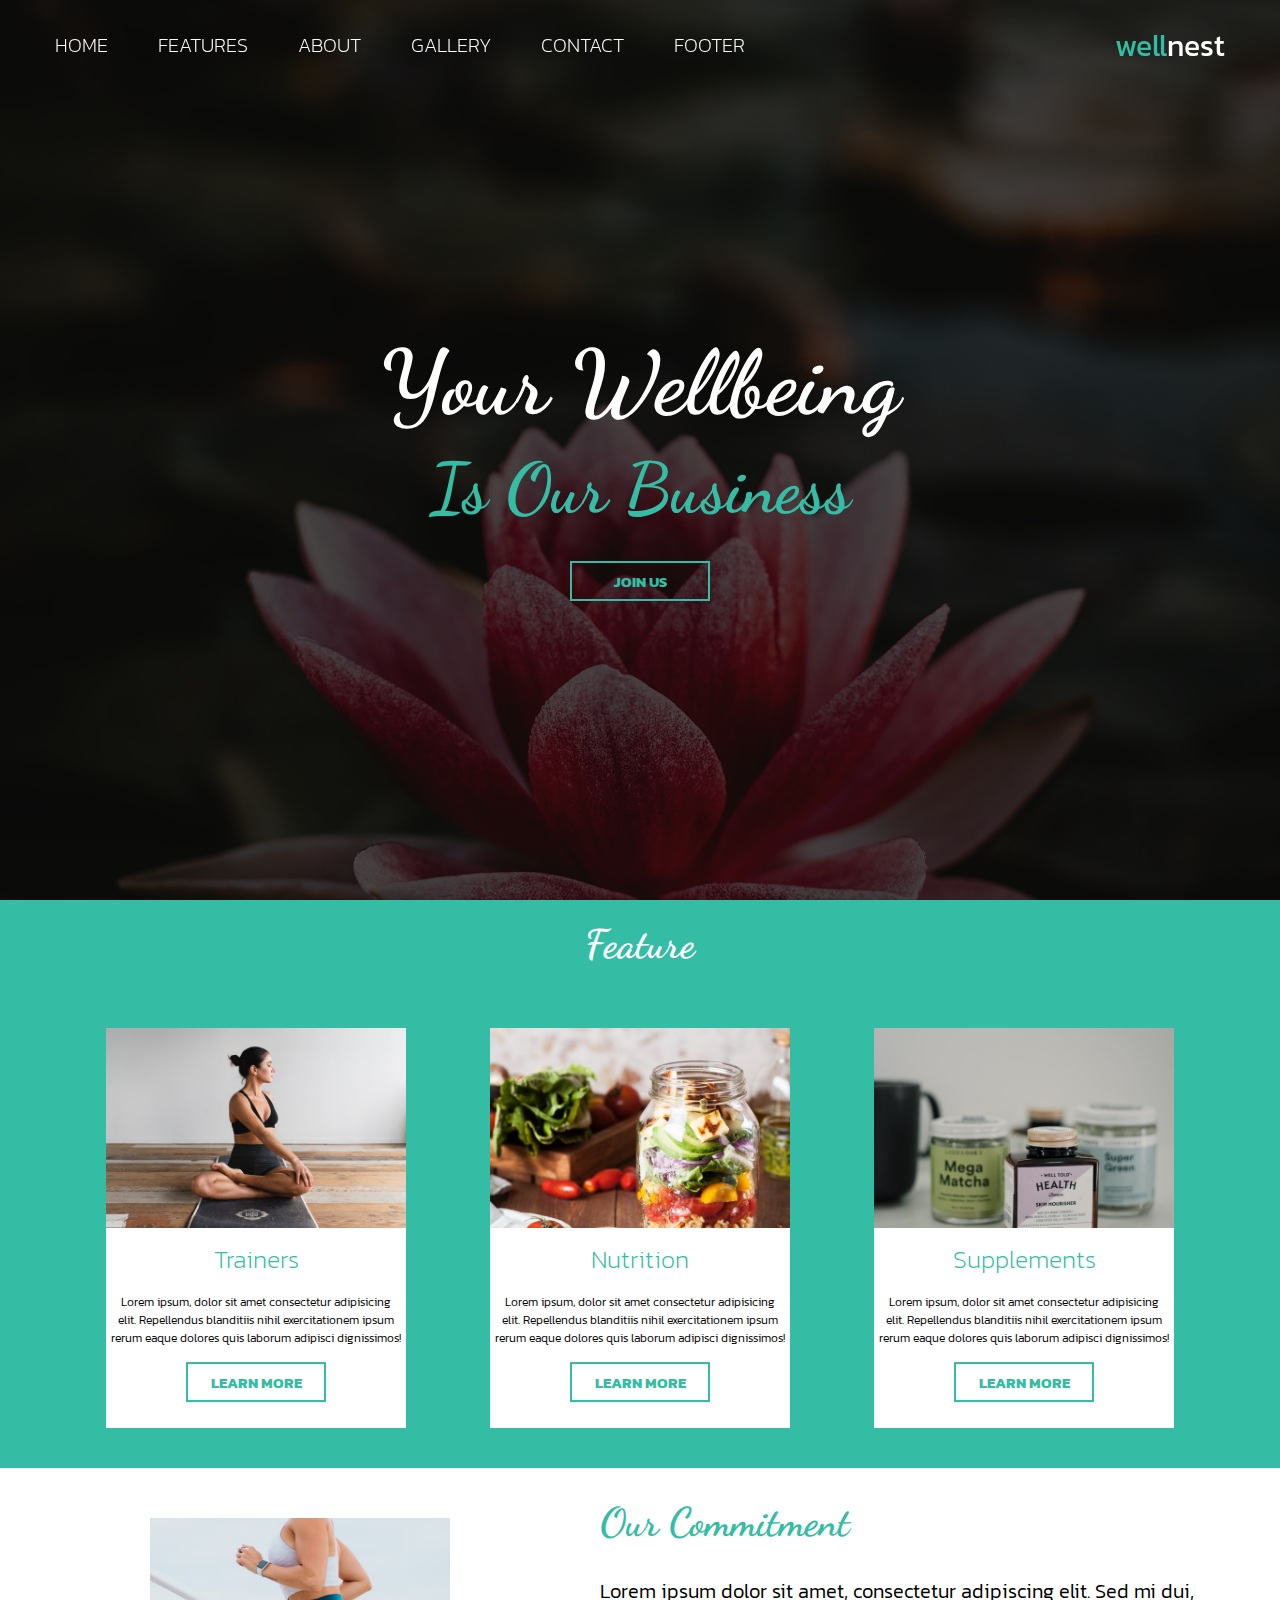
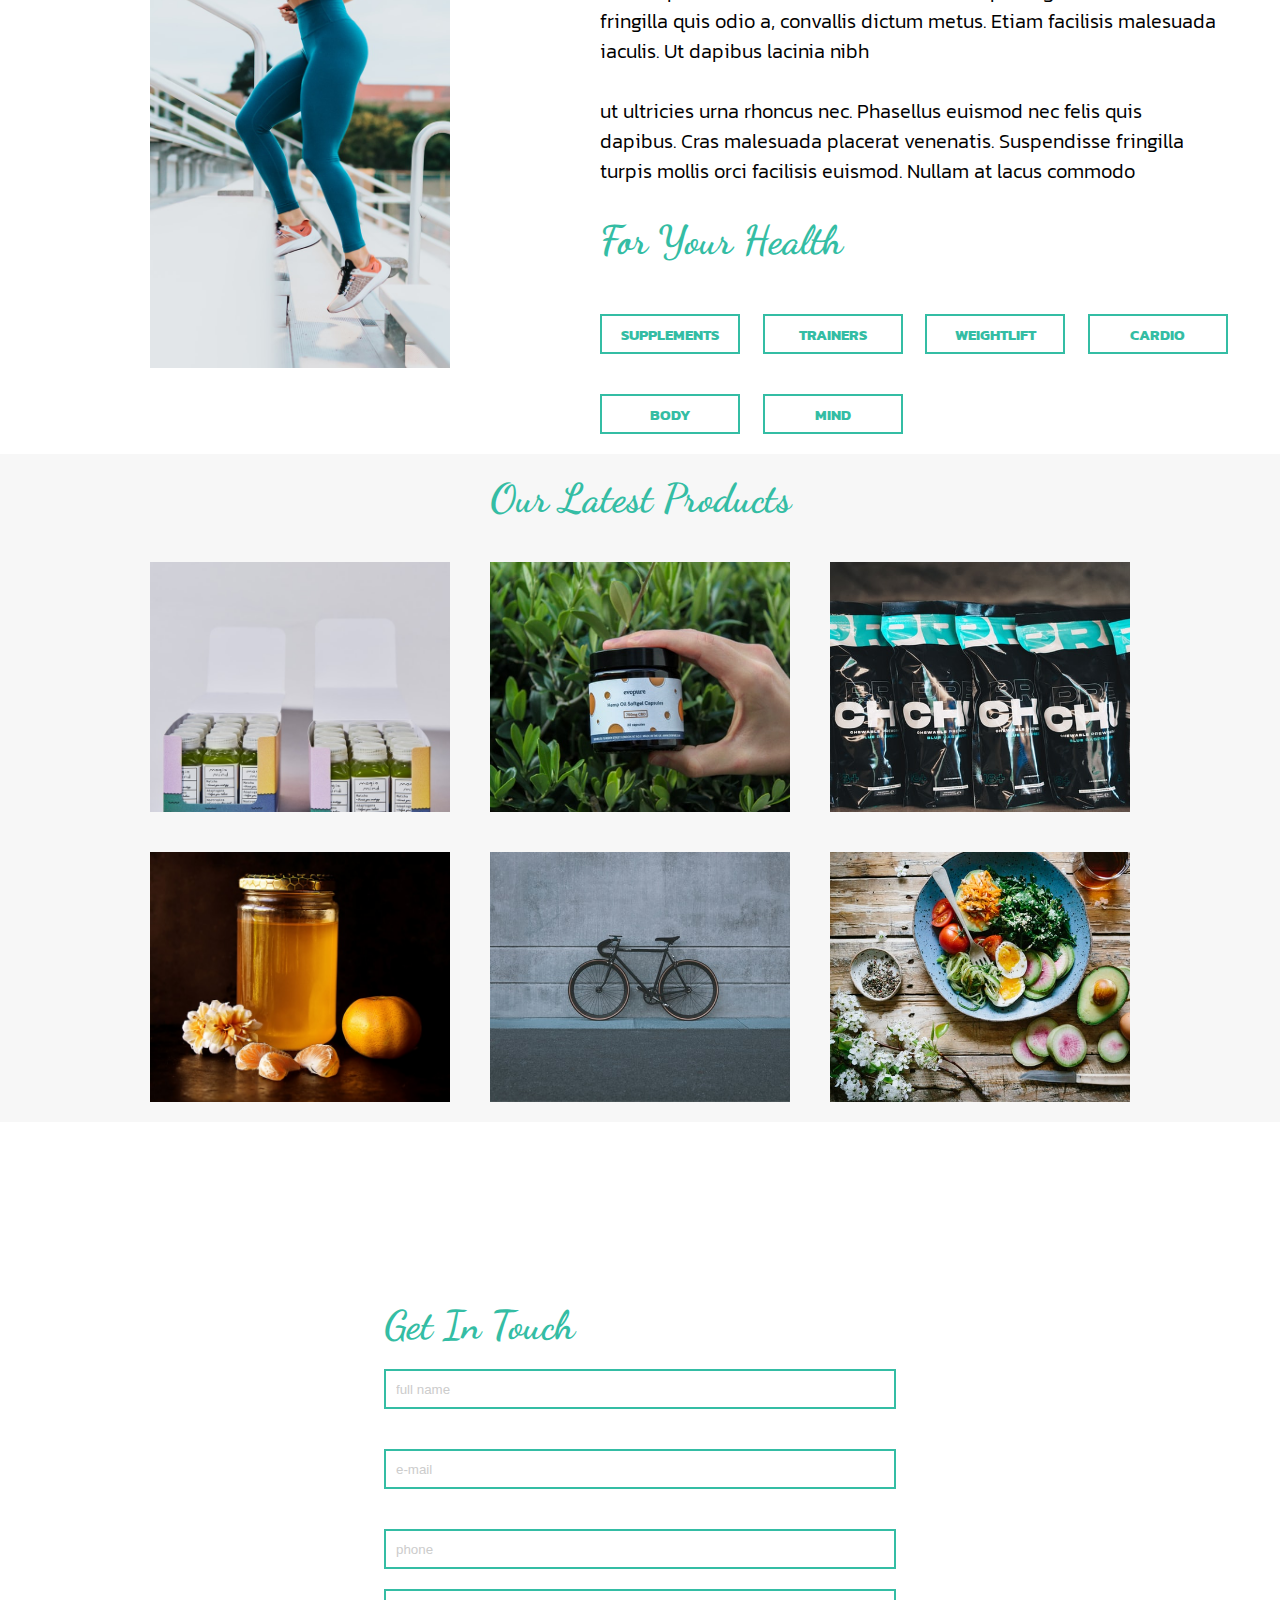
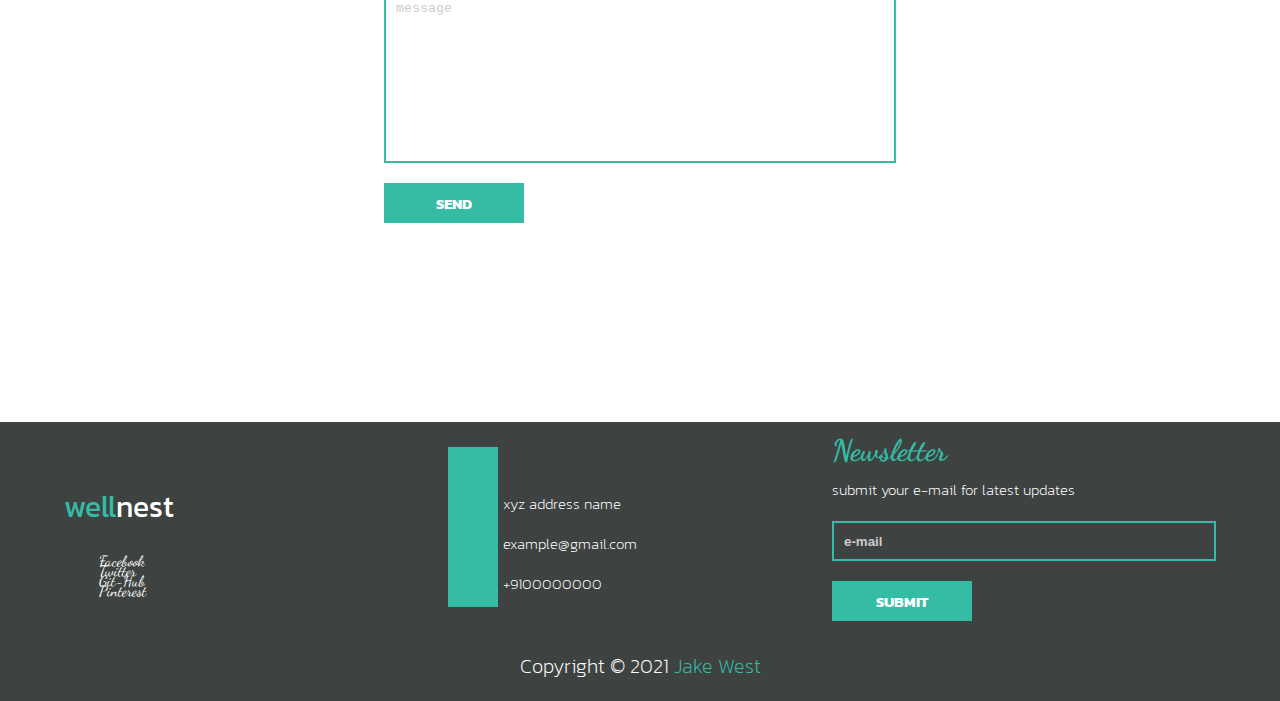
<file: index.html>
<!DOCTYPE html>
<html lang="en">
  <head>
    <meta charset="UTF-8" />
    <meta name="viewport" content="width=device-width, initial-scale=1.0" />
    <link rel="stylesheet" href="index.css" />
    <link
      rel="stylesheet"
      href="https://use.fontawesome.com/releases/v5.14.0/css/all.css"
      integrity="sha384-HzLeBuhoNPvSl5KYnjx0BT+WB0QEEqLprO+NBkkk5gbc67FTaL7XIGa2w1L0Xbgc"
      crossorigin="anonymous"
    />
    <script src="https://ajax.googleapis.com/ajax/libs/jquery/3.5.1/jquery.min.js"></script>
    <title>WellNest | Improving your wellbeing!</title>
  </head>
  <body>
    <!-- HEADER -->

    <header>
      <nav>
        <ul>
          <li><a href="#home">home</a></li>
          <li><a href="#feature">features</a></li>
          <li><a href="#about">about</a></li>
          <li><a href="#gallery">gallery</a></li>
          <li><a href="#contact">contact</a></li>
          <li><a href="#footer">footer</a></li>
        </ul>
      </nav>

      <div class="fas fa-bars"></div>

      <div class="logo">
        <a href="#"
          ><h1><span>well</span>nest</h1></a
        >
      </div>
    </header>

    <!-- HOME -->

    <section id="home">
      <h1>your wellbeing</h1>
      <h3>is our business</h3>
      <a href="#"><button>join us</button></a>

      <div class="icons">
        <a href="#" class="fab fa-facebook"></a>
        <a href="#" class="fab fa-twitter"></a>
        <a href="#" class="fab fa-github"></a>
        <a href="#" class="fab fa-pinterest"></a>
      </div>

      <!-- <div class="shape-image">
        <img src="./images/shape.png" alt="" />
      </div> -->
    </section>

    <!-- FEATURES -->

    <section id="feature">
      <h1>feature</h1>

      <div class="card-container">
        <div class="card">
          <img src="./images/p1.jpg" alt="" />
          <div class="content">
            <h1>trainers</h1>
            <p>
              Lorem ipsum, dolor sit amet consectetur adipisicing elit.
              Repellendus blanditiis nihil exercitationem ipsum rerum eaque
              dolores quis laborum adipisci dignissimos!
            </p>
            <a href="#"><button>learn more</button></a>
          </div>
        </div>

        <div class="card">
          <img src="./images/p2.jpg" alt="" />
          <div class="content">
            <h1>nutrition</h1>
            <p>
              Lorem ipsum, dolor sit amet consectetur adipisicing elit.
              Repellendus blanditiis nihil exercitationem ipsum rerum eaque
              dolores quis laborum adipisci dignissimos!
            </p>
            <a href="#"><button>learn more</button></a>
          </div>
        </div>

        <div class="card">
          <img src="./images/p3.jpg" alt="" />
          <div class="content">
            <h1>supplements</h1>
            <p>
              Lorem ipsum, dolor sit amet consectetur adipisicing elit.
              Repellendus blanditiis nihil exercitationem ipsum rerum eaque
              dolores quis laborum adipisci dignissimos!
            </p>
            <a href="#"><button>learn more</button></a>
          </div>
        </div>
      </div>
    </section>

    <!-- ABOUT -->

    <section id="about">
      <div class="image">
        <img src="./images/pic.jpg" alt="" />
      </div>

      <div class="content">
        <h1>our commitment</h1>
        <p>
          Lorem ipsum dolor sit amet, consectetur adipiscing elit. Sed mi dui,
          fringilla quis odio a, convallis dictum metus. Etiam facilisis
          malesuada iaculis. Ut dapibus lacinia nibh
          <br /><br />
          ut ultricies urna rhoncus nec. Phasellus euismod nec felis quis
          dapibus. Cras malesuada placerat venenatis. Suspendisse fringilla
          turpis mollis orci facilisis euismod. Nullam at lacus commodo
        </p>

        <h1>for your health</h1>

        <div class="buttons">
          <a href="#"><button>supplements</button></a>
          <a href="#"><button>trainers</button></a>
          <a href="#"><button>weightlift</button></a>
          <a href="#"><button>cardio</button></a>
          <a href="#"><button>body</button></a>
          <a href="#"><button>mind</button></a>
        </div>
      </div>
    </section>

    <!-- GALLERY -->

    <section id="gallery">
      <h1>our latest products</h1>

      <div class="image-container">
        <div class="image">
          <img src="./images/img1.jpg" alt="" />
          <div class="info">
            <a href="#"><button>view more!</button></a>
          </div>
        </div>

        <div class="image">
          <img src="./images/img2.jpg" alt="" />
          <div class="info">
            <a href="#"><button>view more!</button></a>
          </div>
        </div>

        <div class="image">
          <img src="./images/img3.jpg" alt="" />
          <div class="info">
            <a href="#"><button>view more!</button></a>
          </div>
        </div>

        <div class="image">
          <img src="./images/img4.jpg" alt="" />
          <div class="info">
            <a href="#"><button>view more!</button></a>
          </div>
        </div>

        <div class="image">
          <img src="./images/img5.jpg" alt="" />
          <div class="info">
            <a href="#"><button>view more!</button></a>
          </div>
        </div>

        <div class="image">
          <img src="./images/img6.jpg" alt="" />
          <div class="info">
            <a href="#"><button>view more!</button></a>
          </div>
        </div>
      </div>
    </section>

    <!-- CONTACT -->

    <section id="contact">
      <form action="">
        <h1>get in touch</h1>
        <input type="text" placeholder="full name" />
        <input type="email" placeholder="e-mail" />
        <input type="number" placeholder="phone" />
        <textarea placeholder="message" cols="30" rows="10"></textarea>
        <input type="submit" value="send" />
      </form>

      <!-- <div class="image">
        <img src="item.png" alt="" />
      </div> -->
    </section>

    <!-- FOOTER -->

    <section id="footer">
      <div class="footer-container">
        <div class="brand">
          <div class="logo">
            <a href="#"
              ><h1><span>well</span>nest</h1></a
            >
          </div>
          <div class="icons">
            <a href="#" class="fab fa-facebook" data-text="facebook"></a>
            <a href="#" class="fab fa-twitter" data-text="twitter"></a>
            <a href="#" class="fab fa-github" data-text="git-hub"></a>
            <a href="#" class="fab fa-pinterest" data-text="pinterest"></a>
          </div>
        </div>

        <div class="contact-info">
          <div class="info">
            <a
              href="#"
              class="fas fa-map-marker-alt"
              data-text="xyz address name"
            ></a>
            <a
              href="#"
              class="fas fa-envelope"
              data-text="example@gmail.com"
            ></a>
            <a href="#" class="fas fa-phone" data-text="+9100000000"></a>
          </div>
        </div>

        <div class="letter">
          <h1>newsletter</h1>
          <p>submit your e-mail for latest updates</p>
          <input type="email" placeholder="e-mail" />
          <input type="submit" placeholder="subscribe" />
        </div>
      </div>

      <h1 class="msg">copyright &copy; 2021 <span>jake west</span></h1>
    </section>

    <!-- SCRIPTS -->
    <script>
      $(document).ready(function () {
        $(".fa-bars").click(function () {
          $(this).toggleClass("fa-times");
          $("nav").toggleClass("nav-toggle");
        });

        $("nav ul li a").click(function () {
          $(".fa-bars").removeClass("fa-times");
          $("nav").removeClass("nav-toggle");
        });

        $(window).scroll(function () {
          if ($(window).scrollTop() >= 20) {
            $("header").addClass("active");
          } else {
            $("header").removeClass("active");
          }
        });
      });
    </script>
  </body>
</html>
</file>
<file: index.css>
@import url("https://fonts.googleapis.com/css2?family=Lobster&display=swap");
@import url("https://fonts.googleapis.com/css2?family=Kanit:ital,wght@0,100;0,200;0,300;0,400;1,100;1,200;1,300;1,400&display=swap");
@import url("https://fonts.googleapis.com/css2?family=Dancing+Script&display=swap");
* {
  -webkit-transition: all 0.2s linear;
  transition: all 0.2s linear;
  -webkit-box-sizing: border-box;
  box-sizing: border-box;
  margin: 0;
  padding: 0;
}

html {
  font-size: 62.5%;
  scroll-behavior: smooth;
}

body {
  overflow-x: hidden;
}

header {
  width: 100%;
  display: -webkit-box;
  display: -ms-flexbox;
  display: flex;
  -webkit-box-align: center;
  -ms-flex-align: center;
  align-items: center;
  -webkit-box-pack: justify;
  -ms-flex-pack: justify;
  justify-content: space-between;
  position: fixed;
  top: 0;
  left: 0;
  padding: 2rem 3rem;
  z-index: 10;
}

header nav {
  font-family: "Kanit", sans-serif;
  font-weight: 200;
  text-transform: uppercase;
}

header nav ul {
  list-style: none;
  display: -webkit-box;
  display: -ms-flexbox;
  display: flex;
  -webkit-box-align: center;
  -ms-flex-align: center;
  align-items: center;
  -ms-flex-pack: distribute;
  justify-content: space-around;
}

header nav ul li {
  margin: 1rem 1.5rem;
}

header nav ul li a {
  font-size: 2rem;
  text-decoration: none;
  color: #fff;
  padding: 1rem;
}

header nav ul li a:hover {
  background: #34bda4;
}

header .fa-bars {
  font-size: 4rem;
  color: #34bda4;
  cursor: pointer;
  margin: 0 2rem;
  z-index: 20;
  display: none;
}

header .logo {
  margin: 0 2.5rem;
}

header .logo a {
  text-decoration: none;
}

header .logo a h1 {
  font-size: 3rem;
  color: #fff;
  font-family: "Kanit", sans-serif;
  font-weight: 400;
}

header .logo a h1 span {
  color: #34bda4;
}

#home {
  height: 100vh;
  width: 100vw;
  display: -webkit-box;
  display: -ms-flexbox;
  display: flex;
  -webkit-box-align: center;
      -ms-flex-align: center;
          align-items: center;
  -webkit-box-pack: center;
      -ms-flex-pack: center;
          justify-content: center;
  -webkit-box-orient: vertical;
  -webkit-box-direction: normal;
      -ms-flex-flow: column;
          flex-flow: column;
  background: url(./images/back.jpg), -webkit-gradient(linear, left top, left bottom, from(rgba(0, 0, 0, 0.7)), to(rgba(0, 0, 0, 0.7)));
  background: url(./images/back.jpg), linear-gradient(rgba(0, 0, 0, 0.7), rgba(0, 0, 0, 0.7));
  background-size: cover;
  background-position: center;
  background-blend-mode: multiply;
  background-attachment: fixed;
  padding-top: 5rem;
  position: relative;
  text-align: center;
}

#home h1 {
  font-family: "Dancing Script", cursive;
  text-transform: capitalize;
  font-size: 9rem;
  margin: 0 0.5rem;
  color: #fff;
}

#home h3 {
  font-family: "Dancing Script", cursive;
  text-transform: capitalize;
  font-size: 7rem;
  color: #34bda4;
  margin: 1rem 0;
}

#home button {
  margin: 2rem 0;
  font-size: 2rem;
  font-family: "Kanit", sans-serif;
  text-transform: uppercase;
  height: 4rem;
  width: 14rem;
  background: transparent;
  border: 0.2rem solid #34bda4;
  outline: none;
  font-size: 1.5rem;
  cursor: pointer;
  color: #34bda4;
  font-weight: bold;
}

#home button:hover {
  background: #34bda4;
  color: #fff;
}

#home .icons {
  position: absolute;
  bottom: 3.5rem;
  left: 5rem;
  z-index: 1;
}

#home .icons a {
  text-decoration: none;
  font-size: 3rem;
  margin: 0 1rem;
  color: #fff;
}

#home .icons a:hover {
  color: #34bda4;
}

#home .shape-image {
  position: absolute;
  bottom: -1rem;
  left: 0;
}

#home .shape-image img {
  height: 15rem;
  width: 100vw;
}

#feature {
  height: auto;
  width: 100vw;
  display: -ms-grid;
  display: grid;
  place-items: center;
  background: #34bda4;
}

#feature h1 {
  font-family: "Dancing Script", cursive;
  text-transform: capitalize;
  color: #fff;
  font-size: 4rem;
  margin: 2rem 0;
}

#feature .card-container {
  width: 90vw;
  display: -webkit-box;
  display: -ms-flexbox;
  display: flex;
  -ms-flex-pack: distribute;
      justify-content: space-around;
  -ms-flex-wrap: wrap;
      flex-wrap: wrap;
  margin: 2rem 0;
}

#feature .card-container .card {
  width: 30rem;
  height: 40rem;
  margin: 2rem;
  background: #fff;
}

#feature .card-container .card img {
  width: 100%;
  height: 50%;
  -o-object-fit: cover;
  object-fit: cover;
}

#feature .card-container .card .content {
  height: 50%;
  width: 100%;
  text-align: center;
}

#feature .card-container .card .content h1 {
  font-family: "Kanit", sans-serif;
  font-weight: 200;
  color: #34bda4;
  font-size: 2.5rem;
  margin: 1rem 0;
}

#feature .card-container .card .content p {
  font-family: "Kanit", sans-serif;
  font-weight: 300;
  font-size: 1.2rem;
  padding: 0.5rem;
}

#feature .card-container .card .content button {
  font-family: "Kanit", sans-serif;
  text-transform: uppercase;
  height: 4rem;
  width: 14rem;
  background: transparent;
  border: 0.2rem solid #34bda4;
  outline: none;
  font-size: 1.5rem;
  cursor: pointer;
  color: #34bda4;
  font-weight: bold;
  margin: 1rem 0;
}

#feature .card-container .card .content button:hover {
  background: #34bda4;
  color: #fff;
}

#feature .card-container .card:hover {
  -webkit-transform: translateY(-3rem);
          transform: translateY(-3rem);
  -webkit-box-shadow: 0 0 1rem #333;
          box-shadow: 0 0 1rem #333;
}

#about {
  height: auto;
  width: 100vw;
  display: -webkit-box;
  display: -ms-flexbox;
  display: flex;
  -ms-flex-pack: distribute;
      justify-content: space-around;
}

#about .image {
  margin: 5rem 15rem;
}

#about .image img {
  width: 30rem;
}

#about .content {
  width: 90vw;
}

#about .content h1 {
  font-family: "Dancing Script", cursive;
  text-transform: capitalize;
  font-size: 4rem;
  margin: 3rem 0;
  color: #34bda4;
}

#about .content p {
  font-family: "Kanit", sans-serif;
  font-weight: 300;
  font-size: 2rem;
  padding-right: 6rem;
}

#about .content .buttons {
  padding-right: 2rem;
}

#about .content .buttons button {
  font-family: "Kanit", sans-serif;
  text-transform: uppercase;
  height: 4rem;
  width: 14rem;
  background: transparent;
  border: 0.2rem solid #34bda4;
  outline: none;
  font-size: 1.5rem;
  cursor: pointer;
  color: #34bda4;
  font-weight: bold;
  margin: 2rem 2rem 2rem 0;
}

#about .content .buttons button:hover {
  background: #34bda4;
  color: #fff;
}

#gallery {
  display: -ms-grid;
  display: grid;
  place-items: center;
  height: auto;
  width: 100vw;
  background: #f7f7f7;
}

#gallery h1 {
  font-family: "Dancing Script", cursive;
  text-transform: capitalize;
  text-align: center;
  font-size: 4rem;
  color: #34bda4;
  margin: 2rem 0;
}

#gallery .image-container {
  width: 90vw;
  display: -webkit-box;
  display: -ms-flexbox;
  display: flex;
  -webkit-box-pack: center;
      -ms-flex-pack: center;
          justify-content: center;
  -ms-flex-wrap: wrap;
      flex-wrap: wrap;
}

#gallery .image-container .image {
  height: 25rem;
  width: 30rem;
  margin: 2rem;
  overflow: hidden;
  position: relative;
}

#gallery .image-container .image img {
  height: 100%;
  width: 100%;
  -o-object-fit: cover;
     object-fit: cover;
}

#gallery .image-container .image .info {
  height: 100%;
  width: 100%;
  display: -webkit-box;
  display: -ms-flexbox;
  display: flex;
  -webkit-box-align: center;
      -ms-flex-align: center;
          align-items: center;
  -webkit-box-pack: center;
      -ms-flex-pack: center;
          justify-content: center;
  position: absolute;
  bottom: -100%;
  left: 0;
  background: rgba(0, 0, 0, 0.7);
}

#gallery .image-container .image .info button {
  font-family: "Kanit", sans-serif;
  text-transform: uppercase;
  height: 4rem;
  width: 14rem;
  background: transparent;
  border: 0.2rem solid #34bda4;
  outline: none;
  font-size: 1.5rem;
  cursor: pointer;
  color: #34bda4;
  font-weight: bold;
}

#gallery .image-container .image .info button:hover {
  background: #34bda4;
  color: #fff;
}

#gallery .image-container .image:hover .info {
  bottom: 0%;
}

#contact {
  height: 100vh;
  width: 100vw;
  display: -webkit-box;
  display: -ms-flexbox;
  display: flex;
  -webkit-box-align: center;
      -ms-flex-align: center;
          align-items: center;
  -ms-flex-pack: distribute;
      justify-content: space-around;
  overflow: hidden;
  background: url(./images/back-img.jpg), -webkit-gradient(linear, left top, left bottom, from(rgba(0, 0, 0, 0.7)), to(rgba(0, 0, 0, 0.7)));
  background: url(./images/back-img.jpg), linear-gradient(rgba(0, 0, 0, 0.7), rgba(0, 0, 0, 0.7));
  background-repeat: no-repeat;
  background-size: cover;
  background-position: center;
  background-attachment: fixed;
  background-blend-mode: multiply;
}

#contact form {
  display: -webkit-box;
  display: -ms-flexbox;
  display: flex;
  -webkit-box-orient: vertical;
  -webkit-box-direction: normal;
      -ms-flex-flow: column;
          flex-flow: column;
}

#contact form h1 {
  font-family: "Dancing Script", cursive;
  text-transform: capitalize;
  color: #34bda4;
  font-size: 4rem;
}

#contact form input {
  height: 4rem;
  background: transparent;
  margin: 2rem 0;
  padding: 0 1rem;
  border: 0.2rem solid #34bda4;
  outline: none;
  color: #fff;
  width: 40vw;
}

#contact form input::-webkit-input-placeholder {
  color: #ccc;
}

#contact form input:-ms-input-placeholder {
  color: #ccc;
}

#contact form input::-ms-input-placeholder {
  color: #ccc;
}

#contact form input::placeholder {
  color: #ccc;
}

#contact form input:focus {
  background: #34bda4;
}

#contact form input[type="number"] {
  -moz-appearance: textfield;
}

#contact form input[type="submit"] {
  font-family: "Kanit", sans-serif;
  text-transform: uppercase;
  height: 4rem;
  width: 14rem;
  background: transparent;
  border: 0.2rem solid #34bda4;
  outline: none;
  font-size: 1.5rem;
  cursor: pointer;
  color: #34bda4;
  font-weight: bold;
  background: #34bda4;
  color: #fff;
}

#contact form input[type="submit"]:hover {
  background: #34bda4;
  color: #fff;
}

#contact form input[type="submit"]:hover {
  background: transparent;
}

#contact form textarea {
  resize: none;
  background: transparent;
  outline: none;
  padding: 1rem;
  color: #fff;
  border: 0.2rem solid #34bda4;
}

#contact form textarea::-webkit-input-placeholder {
  color: #ccc;
}

#contact form textarea:-ms-input-placeholder {
  color: #ccc;
}

#contact form textarea::-ms-input-placeholder {
  color: #ccc;
}

#contact form textarea::placeholder {
  color: #ccc;
}

#contact form textarea:focus {
  background: #34bda4;
}

#contact .image img {
  height: 80vh;
  width: 30vw;
  margin-top: 16rem;
}

#footer {
  height: auto;
  width: 100vw;
  display: -ms-grid;
  display: grid;
  place-items: center;
  background: #3e4241;
}

#footer .msg {
  text-align: center;
  color: #fff;
  margin: 2rem 0;
}

#footer .msg span {
  color: #34bda4;
}

#footer .footer-container {
  height: auto;
  width: 90vw;
  display: -webkit-box;
  display: -ms-flexbox;
  display: flex;
  -webkit-box-align: center;
      -ms-flex-align: center;
          align-items: center;
  -ms-flex-pack: distribute;
      justify-content: space-around;
  -ms-flex-wrap: wrap;
      flex-wrap: wrap;
}

#footer .footer-container .brand {
  margin: 3rem 0;
  -webkit-box-flex: 1;
      -ms-flex: 1 0 25rem;
          flex: 1 0 25rem;
}

#footer .footer-container .brand .logo {
  margin: 1rem 0;
}

#footer .footer-container .brand .logo a {
  text-decoration: none;
}

#footer .footer-container .brand .logo a h1 {
  font-family: "Kanit", sans-serif;
  font-weight: 400;
  font-size: 3rem;
  color: #fff;
}

#footer .footer-container .brand .logo a h1 span {
  color: #34bda4;
}

#footer .footer-container .brand .icons {
  display: -webkit-box;
  display: -ms-flexbox;
  display: flex;
  -webkit-box-orient: vertical;
  -webkit-box-direction: normal;
      -ms-flex-flow: column;
          flex-flow: column;
}

#footer .footer-container .brand .icons a {
  text-decoration: none;
  color: #34bda4;
  font-size: 3rem;
  margin: 0.5rem 0;
  position: relative;
}

#footer .footer-container .brand .icons a::after {
  content: attr(data-text);
  position: absolute;
  top: 0.8rem;
  left: 3.5rem;
  font-family: "Dancing Script", cursive;
  text-transform: capitalize;
  font-size: 1.5rem;
  color: #fff;
}

#footer .footer-container .contact-info {
  -webkit-box-flex: 1;
      -ms-flex: 1 0 25rem;
          flex: 1 0 25rem;
}

#footer .footer-container .contact-info .info {
  height: 16rem;
  width: 5rem;
  background: #34bda4;
  display: -webkit-box;
  display: -ms-flexbox;
  display: flex;
  -webkit-box-orient: vertical;
  -webkit-box-direction: normal;
      -ms-flex-flow: column;
          flex-flow: column;
  -webkit-box-pack: center;
      -ms-flex-pack: center;
          justify-content: center;
  text-align: center;
}

#footer .footer-container .contact-info .info a {
  font-size: 2rem;
  text-decoration: none;
  margin: 2rem 0;
  color: #fff;
  position: relative;
}

#footer .footer-container .contact-info .info a::after {
  content: attr(data-text);
  position: absolute;
  top: 0.5rem;
  left: 5.5rem;
  width: 20rem;
  text-align: left;
  font-family: "Kanit", sans-serif;
  font-weight: 200;
  font-size: 1.5rem;
  color: #fff;
}

#footer .footer-container .letter {
  -webkit-box-flex: 1;
      -ms-flex: 1 0 25rem;
          flex: 1 0 25rem;
  margin-top: 1rem;
}

#footer .footer-container .letter h1 {
  font-family: "Dancing Script", cursive;
  text-transform: capitalize;
  font-size: 3rem;
  color: #34bda4;
}

#footer .footer-container .letter p {
  font-family: "Kanit", sans-serif;
  font-weight: 200;
  color: #fff;
  margin: 1rem 0;
  font-size: 1.5rem;
}

#footer .footer-container .letter input {
  height: 4rem;
  background: transparent;
  margin: 1rem 0;
  padding: 0 1rem;
  border: 0.2rem solid #34bda4;
  outline: none;
  color: #fff;
  font-weight: bold;
  width: 100%;
}

#footer .footer-container .letter input::-webkit-input-placeholder {
  color: #ccc;
}

#footer .footer-container .letter input:-ms-input-placeholder {
  color: #ccc;
}

#footer .footer-container .letter input::-ms-input-placeholder {
  color: #ccc;
}

#footer .footer-container .letter input::placeholder {
  color: #ccc;
}

#footer .footer-container .letter input:focus {
  background: #34bda4;
}

#footer .footer-container .letter input[type="submit"] {
  font-family: "Kanit", sans-serif;
  text-transform: uppercase;
  height: 4rem;
  width: 14rem;
  background: transparent;
  border: 0.2rem solid #34bda4;
  outline: none;
  font-size: 1.5rem;
  cursor: pointer;
  color: #34bda4;
  font-weight: bold;
  background: #34bda4;
  color: #fff;
}

#footer .footer-container .letter input[type="submit"]:hover {
  background: #34bda4;
  color: #fff;
}

#footer .footer-container .letter input[type="submit"]:hover {
  background: transparent;
}

#footer .msg {
  font-family: "Kanit", sans-serif;
  font-weight: 200;
  text-transform: capitalize;
}

#footer .msg span {
  color: #34bda4;
}

.fa-times {
  -webkit-transform: rotateZ(180deg);
          transform: rotateZ(180deg);
}

.active {
  background: #3e4241;
  -webkit-box-shadow: 0 0.1rem 0.3rem #000;
          box-shadow: 0 0.1rem 0.3rem #000;
  padding: 1rem;
}

@media (max-width: 991px) {
  html {
    font-size: 50%;
  }
}

@media (max-width: 768px) {
  html {
    font-size: 40%;
  }
  #about {
    -webkit-box-orient: vertical;
    -webkit-box-direction: normal;
        -ms-flex-flow: column;
            flex-flow: column;
    -webkit-box-align: center;
        -ms-flex-align: center;
            align-items: center;
  }
  #about .image img {
    width: 70vw;
  }
  #about .content {
    text-align: center;
  }
  #about .content p {
    padding: 2rem;
  }
  #about .content .buttons {
    padding: 0;
  }
  #contact .image {
    display: none;
  }
  #contact form input {
    width: 90vw;
  }
}

@media (max-width: 620px) {
  header .fa-bars {
    display: block;
  }
  header nav {
    position: fixed;
    top: 0;
    left: -200%;
    height: 100vh;
    width: 80vw;
    background: #fff;
    -webkit-box-shadow: 30rem 0 0 rgba(0, 0, 0, 0.5);
            box-shadow: 30rem 0 0 rgba(0, 0, 0, 0.5);
  }
  header nav ul {
    height: 100%;
    -webkit-box-orient: vertical;
    -webkit-box-direction: normal;
        -ms-flex-flow: column;
            flex-flow: column;
    -webkit-box-pack: center;
        -ms-flex-pack: center;
            justify-content: center;
  }
  header nav ul li {
    margin: 2rem 0;
  }
  header nav ul li a {
    margin: 0;
    font-size: 4rem;
    color: #34bda4;
  }
  header nav ul li a:hover {
    color: #fff;
  }
  .nav-toggle {
    left: 0;
  }
  #home h1 {
    font-size: 6.5rem;
  }
  #home h3 {
    font-size: 4rem;
  }
  #home .icons {
    left: 50%;
    -webkit-transform: translateX(-50%);
            transform: translateX(-50%);
  }
}
/*# sourceMappingURL=index.css.map */
</file>
